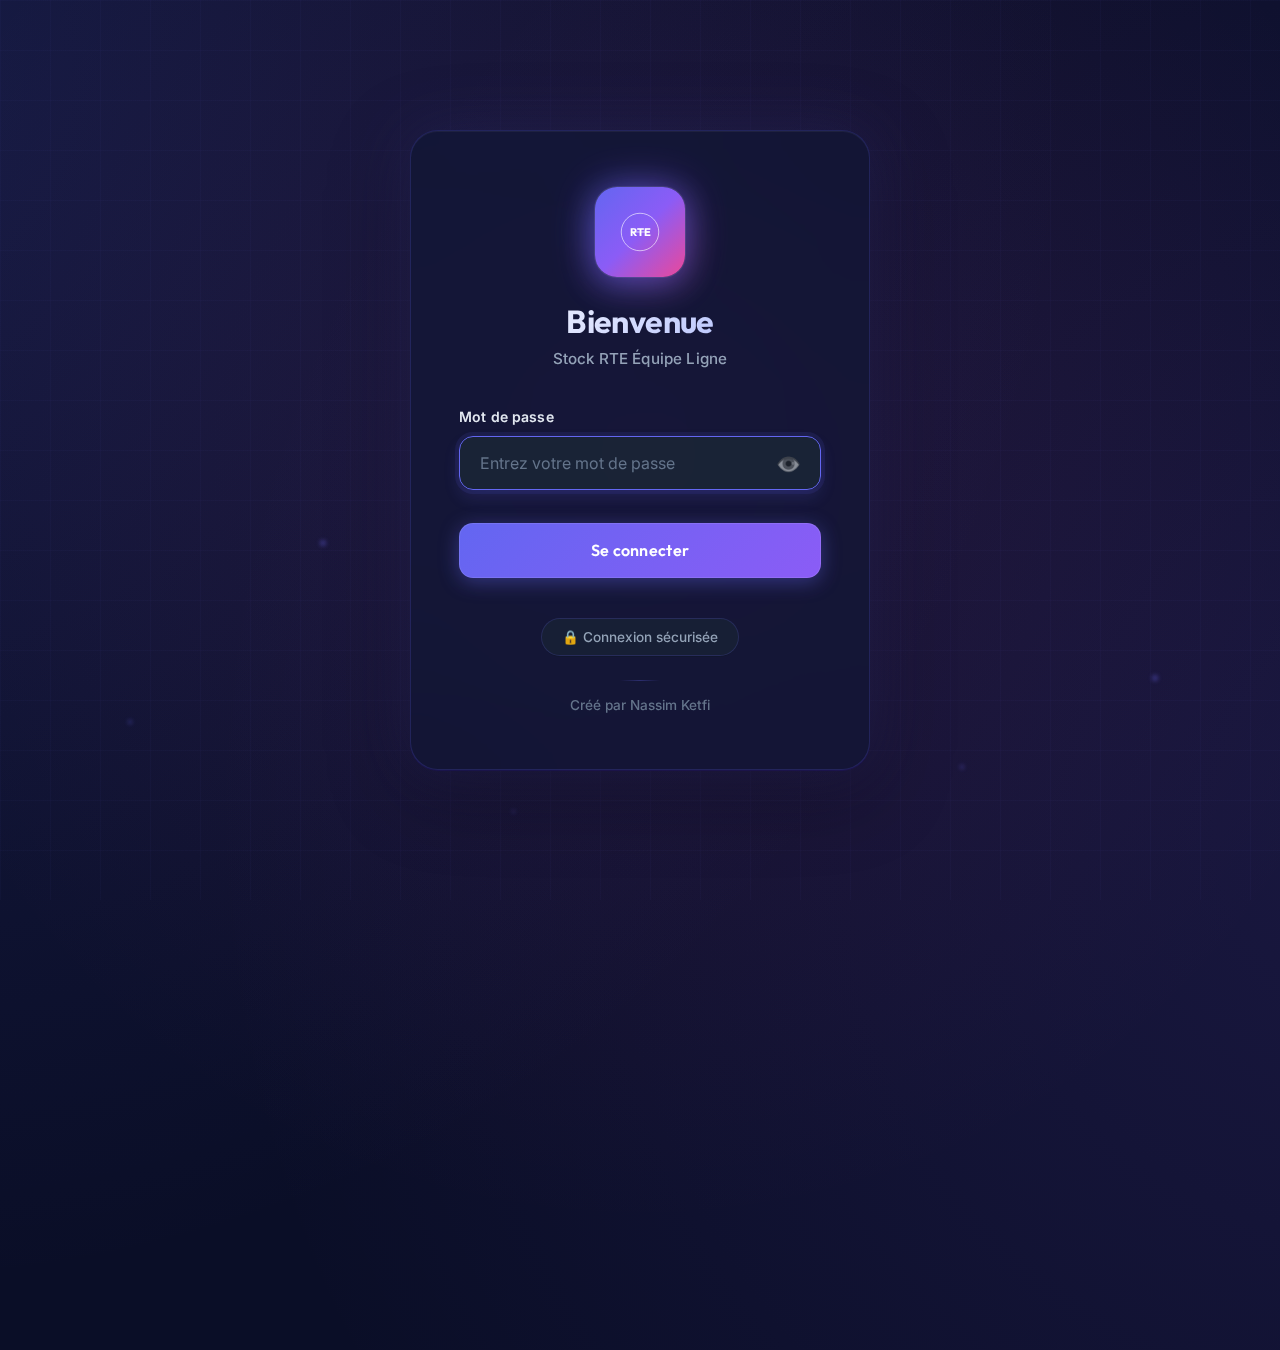
<file: index.html>
<!DOCTYPE html>
<html lang="fr">
<head>
    <meta charset="UTF-8">
    <meta name="viewport" content="width=device-width, initial-scale=1.0">
    <title>STOCK RTE ÉQUIPE LIGNE - Gestion EEL</title>
    <link rel="stylesheet" href="styles.css">
</head>
<body>
    <script>
        if (sessionStorage.getItem('authenticated') !== 'true') {
            window.location.href = 'login.html';
        }
        
        const loginTime = sessionStorage.getItem('loginTime');
        const currentTime = new Date().getTime();
        const eightHours = 8 * 60 * 60 * 1000;
        
        if (loginTime && (currentTime - loginTime) > eightHours) {
            sessionStorage.removeItem('authenticated');
            sessionStorage.removeItem('loginTime');
            alert('Votre session a expiré. Veuillez vous reconnecter.');
            window.location.href = 'login.html';
        }
    </script>

    <header>
        <div class="header-title">
            <img src="logo.png" alt="Logo ÉQUIPE LIGNE METZ" class="logo">
            <h1>STOCK RTE ÉQUIPE LIGNE</h1>
            <div id="clock" class="clock">Chargement de l'heure...</div>
        </div>
        <p>Gérez vos matériaux facilement – éditez noms, quantités et ajoutez des images.</p>
        <div style="display: flex; gap: 10px; justify-content: center; margin-top: 10px;">
            <button id="themeToggle" class="theme-btn">Mode sombre 🌙</button>
            <button id="logoutBtn" class="theme-btn" style="background-color: #e74c3c;" onclick="logout()">Déconnexion 🚪</button>
        </div>
    </header>

    <main>
        <div class="search-container">
            <input type="text" id="searchInput" placeholder="Rechercher un matériau..." onkeyup="filterMaterials()">
        </div>
        <table id="materialsTable">
            <thead>
                <tr>
                    <th>Matériaux</th>
                    <th>Emplacement</th>
                    <th>Quantité</th>
                    <th>Image</th>
                    <th>Actions</th>
                </tr>
            </thead>
            <tbody id="materialsBody"></tbody>
        </table>
        <button onclick="exportToCSV()">Exporter en CSV</button>
    </main>

    <footer>
        <p>Site créé par Nassim Ketfi – Stagiaire EEL</p>
    </footer>
    
    <script>
        function logout() {
            if (confirm('Voulez-vous vraiment vous déconnecter ?')) {
                sessionStorage.removeItem('authenticated');
                sessionStorage.removeItem('loginTime');
                window.location.href = 'login.html';
            }
        }
    </script>
    
    <script type="module">
      import { initializeApp } from "https://www.gstatic.com/firebasejs/12.8.0/firebase-app.js";
      import { getDatabase, ref, onValue, set } from "https://www.gstatic.com/firebasejs/12.8.0/firebase-database.js";
      
      const firebaseConfig = {
        apiKey: "AIzaSyAJ-Y9I9M-Us5-aOlgB_EQcIpOYWvgfo9c",
        authDomain: "gestion-stock-eel.firebaseapp.com",
        databaseURL: "https://gestion-stock-eel-default-rtdb.europe-west1.firebasedatabase.app",
        projectId: "gestion-stock-eel",
        storageBucket: "gestion-stock-eel.firebasestorage.app",
        messagingSenderId: "701983887122",
        appId: "1:701983887122:web:16cdaf148f940a4bf1adcb",
        measurementId: "G-V7X37Z2Y6V"
      };
      
      const app = initializeApp(firebaseConfig);
      const db = getDatabase(app);
      
      window.firebaseDB = db;
      window.firebaseRef = ref;
      window.firebaseOnValue = onValue;
      window.firebaseSet = set;
      
      console.log("Firebase initialisé !");
      
      import('./script.js');
    </script>
</body>
</html>
</file>
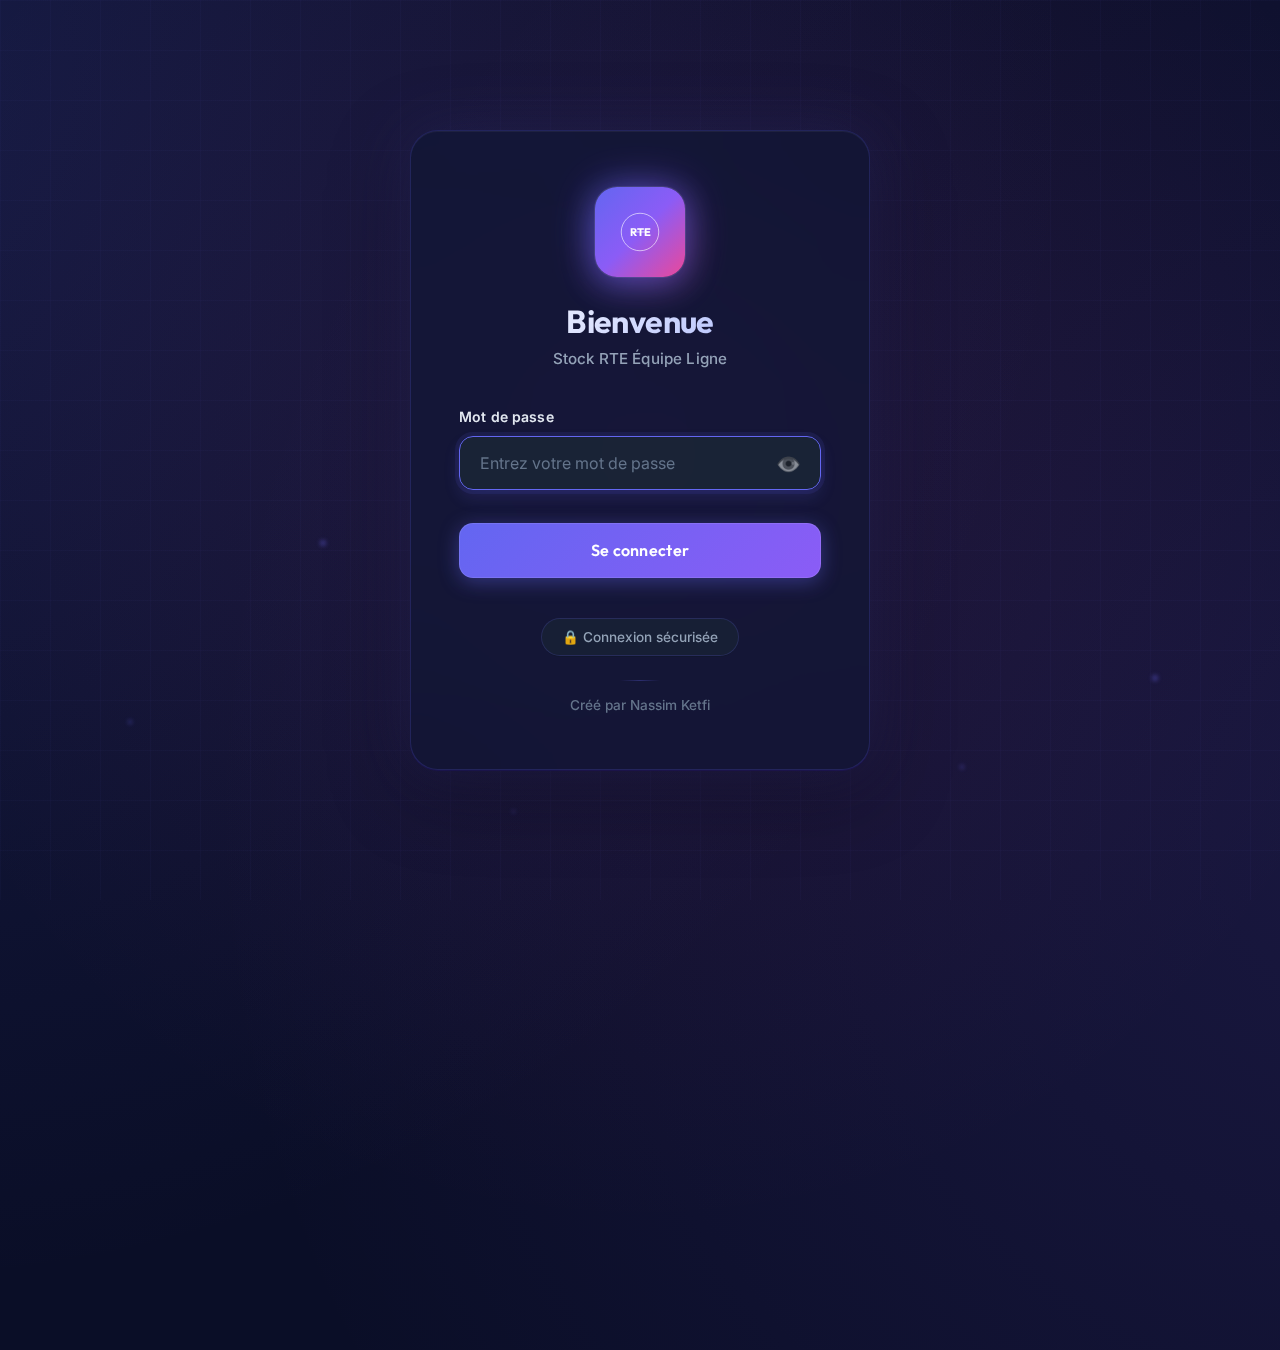
<file: login.html>
<!DOCTYPE html>
<html lang="fr">
<head>
    <meta charset="UTF-8">
    <meta name="viewport" content="width=device-width, initial-scale=1.0">
    <title>Connexion - Stock RTE Équipe Ligne</title>
    <link href="https://fonts.googleapis.com/css2?family=Inter:wght@300;400;500;600;700;800&family=Outfit:wght@400;500;600;700;800&display=swap" rel="stylesheet">
    <style>
        * {
            margin: 0;
            padding: 0;
            box-sizing: border-box;
        }
        
        body {
            font-family: 'Inter', -apple-system, BlinkMacSystemFont, sans-serif;
            background: #0a0e27;
            min-height: 100vh;
            display: flex;
            justify-content: center;
            align-items: center;
            padding: 1.5rem;
            position: relative;
            overflow: hidden;
        }
        
        /* Grille d'arrière-plan animée */
        body::before {
            content: '';
            position: absolute;
            top: 0;
            left: 0;
            width: 100%;
            height: 100%;
            background: 
                linear-gradient(90deg, rgba(99, 102, 241, 0.03) 1px, transparent 1px),
                linear-gradient(rgba(99, 102, 241, 0.03) 1px, transparent 1px);
            background-size: 50px 50px;
            animation: gridMove 20s linear infinite;
            pointer-events: none;
        }
        
        @keyframes gridMove {
            0% { transform: translate(0, 0); }
            100% { transform: translate(50px, 50px); }
        }
        
        /* Gradient lumineux d'arrière-plan */
        body::after {
            content: '';
            position: absolute;
            top: -50%;
            left: -50%;
            width: 200%;
            height: 200%;
            background: 
                radial-gradient(circle at 20% 30%, rgba(99, 102, 241, 0.15) 0%, transparent 50%),
                radial-gradient(circle at 80% 70%, rgba(139, 92, 246, 0.12) 0%, transparent 50%),
                radial-gradient(circle at 50% 50%, rgba(236, 72, 153, 0.08) 0%, transparent 50%);
            animation: bgPulse 15s ease-in-out infinite;
            pointer-events: none;
        }
        
        @keyframes bgPulse {
            0%, 100% { transform: translate(0, 0) scale(1); opacity: 1; }
            50% { transform: translate(-5%, -5%) scale(1.1); opacity: 0.8; }
        }
        
        /* Particules flottantes modernes */
        .particle {
            position: absolute;
            background: rgba(99, 102, 241, 0.4);
            border-radius: 50%;
            filter: blur(2px);
            animation: floatParticle 20s infinite ease-in-out;
        }
        
        @keyframes floatParticle {
            0%, 100% {
                transform: translate(0, 0);
                opacity: 0;
            }
            10%, 90% {
                opacity: 0.6;
            }
            50% {
                transform: translate(100px, -100vh) rotate(180deg);
            }
        }
        
        .particle:nth-child(1) { width: 4px; height: 4px; left: 10%; top: 80%; animation-delay: 0s; }
        .particle:nth-child(2) { width: 6px; height: 6px; left: 25%; top: 60%; animation-delay: 2s; }
        .particle:nth-child(3) { width: 3px; height: 3px; left: 40%; top: 90%; animation-delay: 4s; }
        .particle:nth-child(4) { width: 5px; height: 5px; left: 60%; top: 70%; animation-delay: 1s; }
        .particle:nth-child(5) { width: 4px; height: 4px; left: 75%; top: 85%; animation-delay: 3s; }
        .particle:nth-child(6) { width: 6px; height: 6px; left: 90%; top: 75%; animation-delay: 5s; }
        
        /* Container principal */
        .login-container {
            position: relative;
            z-index: 10;
            background: rgba(15, 23, 42, 0.7);
            backdrop-filter: blur(40px) saturate(180%);
            border: 1px solid rgba(99, 102, 241, 0.2);
            border-radius: 28px;
            padding: 3.5rem 3rem;
            width: 100%;
            max-width: 460px;
            box-shadow: 
                0 0 60px rgba(99, 102, 241, 0.15),
                0 20px 80px rgba(0, 0, 0, 0.4),
                inset 0 1px 0 rgba(255, 255, 255, 0.05);
            animation: slideUp 0.6s cubic-bezier(0.16, 1, 0.3, 1);
        }
        
        @keyframes slideUp {
            from {
                opacity: 0;
                transform: translateY(40px);
            }
            to {
                opacity: 1;
                transform: translateY(0);
            }
        }
        
        /* Logo RTE */
        .logo-container {
            text-align: center;
            margin-bottom: 2.5rem;
        }
        
        .logo-circle {
            width: 90px;
            height: 90px;
            margin: 0 auto 1.5rem;
            background: linear-gradient(135deg, #6366f1 0%, #8b5cf6 50%, #ec4899 100%);
            border-radius: 22px;
            display: flex;
            align-items: center;
            justify-content: center;
            box-shadow: 
                0 8px 32px rgba(99, 102, 241, 0.4),
                0 0 0 1px rgba(255, 255, 255, 0.1);
            animation: logoFloat 4s ease-in-out infinite;
            position: relative;
        }
        
        .logo-circle::before {
            content: '';
            position: absolute;
            inset: -2px;
            background: linear-gradient(135deg, #6366f1, #8b5cf6, #ec4899);
            border-radius: 24px;
            opacity: 0.5;
            filter: blur(20px);
            z-index: -1;
        }
        
        @keyframes logoFloat {
            0%, 100% { transform: translateY(0) rotate(0deg); }
            50% { transform: translateY(-8px) rotate(2deg); }
        }
        
        .logo-circle svg {
            width: 50px;
            height: 50px;
            fill: white;
        }
        
        h1 {
            font-family: 'Outfit', sans-serif;
            font-size: 2rem;
            font-weight: 700;
            background: linear-gradient(135deg, #ffffff 0%, #a5b4fc 100%);
            -webkit-background-clip: text;
            -webkit-text-fill-color: transparent;
            background-clip: text;
            margin-bottom: 0.5rem;
            text-align: center;
            letter-spacing: -0.02em;
        }
        
        .subtitle {
            font-size: 0.95rem;
            color: #94a3b8;
            text-align: center;
            font-weight: 500;
            margin-bottom: 2.5rem;
            letter-spacing: 0.01em;
        }
        
        /* Formulaire */
        .form-group {
            margin-bottom: 1.5rem;
        }
        
        label {
            display: block;
            font-size: 0.875rem;
            font-weight: 600;
            color: #e2e8f0;
            margin-bottom: 0.75rem;
            letter-spacing: 0.01em;
        }
        
        .input-wrapper {
            position: relative;
        }
        
        input[type="password"],
        input[type="text"] {
            width: 100%;
            padding: 1rem 3.5rem 1rem 1.25rem;
            background: rgba(30, 41, 59, 0.5);
            border: 1.5px solid rgba(99, 102, 241, 0.2);
            border-radius: 14px;
            color: #f1f5f9;
            font-family: 'Inter', sans-serif;
            font-size: 1rem;
            transition: all 0.3s cubic-bezier(0.4, 0, 0.2, 1);
            backdrop-filter: blur(10px);
        }
        
        input[type="password"]:focus,
        input[type="text"]:focus {
            outline: none;
            border-color: #6366f1;
            background: rgba(30, 41, 59, 0.7);
            box-shadow: 
                0 0 0 4px rgba(99, 102, 241, 0.1),
                0 8px 16px rgba(99, 102, 241, 0.15);
            transform: translateY(-1px);
        }
        
        input::placeholder {
            color: #64748b;
        }
        
        /* Icône œil */
        .toggle-password {
            position: absolute;
            right: 1.25rem;
            top: 50%;
            transform: translateY(-50%);
            font-size: 1.25rem;
            cursor: pointer;
            transition: all 0.2s ease;
            user-select: none;
            opacity: 0.5;
            filter: grayscale(100%);
        }
        
        .toggle-password:hover {
            opacity: 1;
            transform: translateY(-50%) scale(1.15);
            filter: grayscale(0%);
        }
        
        /* Bouton de connexion */
        .submit-btn {
            width: 100%;
            padding: 1.1rem;
            background: linear-gradient(135deg, #6366f1 0%, #8b5cf6 100%);
            border: none;
            border-radius: 14px;
            color: white;
            font-family: 'Outfit', sans-serif;
            font-size: 1rem;
            font-weight: 600;
            cursor: pointer;
            transition: all 0.3s cubic-bezier(0.4, 0, 0.2, 1);
            box-shadow: 
                0 4px 20px rgba(99, 102, 241, 0.4),
                0 0 0 1px rgba(255, 255, 255, 0.1) inset;
            margin-top: 0.5rem;
            letter-spacing: 0.02em;
            position: relative;
            overflow: hidden;
        }
        
        .submit-btn::before {
            content: '';
            position: absolute;
            top: 0;
            left: -100%;
            width: 100%;
            height: 100%;
            background: linear-gradient(90deg, transparent, rgba(255, 255, 255, 0.2), transparent);
            transition: left 0.5s;
        }
        
        .submit-btn:hover {
            transform: translateY(-2px);
            box-shadow: 
                0 8px 30px rgba(99, 102, 241, 0.5),
                0 0 0 1px rgba(255, 255, 255, 0.2) inset;
        }
        
        .submit-btn:hover::before {
            left: 100%;
        }
        
        .submit-btn:active {
            transform: translateY(0);
        }
        
        /* État de succès du bouton */
        .submit-btn.success {
            background: linear-gradient(135deg, #10b981 0%, #059669 100%);
            box-shadow: 0 4px 20px rgba(16, 185, 129, 0.4);
        }
        
        /* Message d'erreur */
        .error-message {
            background: rgba(220, 38, 38, 0.1);
            border: 1.5px solid rgba(239, 68, 68, 0.3);
            color: #fca5a5;
            padding: 1rem;
            border-radius: 14px;
            text-align: center;
            margin-top: 1.25rem;
            font-size: 0.9rem;
            font-weight: 600;
            display: none;
            animation: shake 0.5s;
            backdrop-filter: blur(10px);
        }
        
        @keyframes shake {
            0%, 100% { transform: translateX(0); }
            25% { transform: translateX(-8px); }
            75% { transform: translateX(8px); }
        }
        
        .error-message.show {
            display: block;
        }
        
        /* Pied de page */
        .footer {
            margin-top: 2.5rem;
            text-align: center;
        }
        
        .security-badge {
            display: inline-flex;
            align-items: center;
            gap: 0.5rem;
            padding: 0.65rem 1.25rem;
            background: rgba(30, 41, 59, 0.5);
            border: 1px solid rgba(99, 102, 241, 0.2);
            border-radius: 100px;
            font-size: 0.85rem;
            color: #94a3b8;
            font-weight: 500;
            backdrop-filter: blur(10px);
        }
        
        .creator-info {
            margin-top: 1.5rem;
            font-size: 0.85rem;
            color: #64748b;
            font-weight: 500;
        }
        
        .creator-info::before {
            content: '';
            display: block;
            width: 40px;
            height: 1px;
            background: linear-gradient(90deg, transparent, rgba(99, 102, 241, 0.3), transparent);
            margin: 0 auto 1rem;
        }
        
        /* Responsive */
        @media (max-width: 480px) {
            .login-container {
                padding: 2.5rem 1.75rem;
            }
            
            h1 {
                font-size: 1.75rem;
            }
            
            .logo-circle {
                width: 75px;
                height: 75px;
                border-radius: 18px;
            }
            
            .logo-circle svg {
                width: 42px;
                height: 42px;
            }
        }
        
        /* Animation de chargement subtile */
        @keyframes pulse {
            0%, 100% { opacity: 1; }
            50% { opacity: 0.8; }
        }
    </style>
</head>
<body>
    <!-- Particules flottantes -->
    <div class="particle"></div>
    <div class="particle"></div>
    <div class="particle"></div>
    <div class="particle"></div>
    <div class="particle"></div>
    <div class="particle"></div>
    
    <!-- Container de connexion -->
    <div class="login-container">
        <div class="logo-container">
            <div class="logo-circle">
                <!-- Logo RTE modernisé -->
                <svg class="rte-logo" viewBox="0 0 200 200" xmlns="http://www.w3.org/2000/svg">
                    <g fill="white">
                        <circle cx="100" cy="100" r="75" fill="none" stroke="white" stroke-width="3" opacity="0.8"/>
                        <text x="100" y="115" font-family="'Outfit', Arial, sans-serif" font-size="44" font-weight="700" text-anchor="middle" fill="white">RTE</text>
                        <line x1="65" y1="100" x2="135" y2="100" stroke="white" stroke-width="3" stroke-linecap="round" opacity="0.9"/>
                    </g>
                </svg>
            </div>
            <h1>Bienvenue</h1>
            <p class="subtitle">Stock RTE Équipe Ligne</p>
        </div>
        
        <form id="loginForm">
            <div class="form-group">
                <label for="password">Mot de passe</label>
                <div class="input-wrapper">
                    <input 
                        type="password" 
                        id="password" 
                        placeholder="Entrez votre mot de passe" 
                        required 
                        autofocus
                        autocomplete="current-password">
                    <span class="toggle-password" onclick="togglePassword()">👁️</span>
                </div>
            </div>
            
            <button type="submit" class="submit-btn">
                Se connecter
            </button>
            
            <div class="error-message" id="errorMsg">
                ❌ Mot de passe incorrect
            </div>
        </form>
        
        <div class="footer">
            <div class="security-badge">
                🔒 Connexion sécurisée
            </div>
            <p class="creator-info">
                Créé par Nassim Ketfi
            </p>
        </div>
    </div>

    <script>
        // ⚙️ MOT DE PASSE À CONFIGURER
        const CORRECT_PASSWORD = "2026";
        
        // Basculer visibilité du mot de passe
        function togglePassword() {
            const passwordInput = document.getElementById('password');
            const toggleIcon = document.querySelector('.toggle-password');
            
            if (passwordInput.type === 'password') {
                passwordInput.type = 'text';
                toggleIcon.textContent = '🙈';
            } else {
                passwordInput.type = 'password';
                toggleIcon.textContent = '👁️';
            }
        }
        
        // Gestion de la connexion
        document.getElementById('loginForm').addEventListener('submit', function(e) {
            e.preventDefault();
            
            const inputPassword = document.getElementById('password').value;
            const errorMsg = document.getElementById('errorMsg');
            const button = document.querySelector('.submit-btn');
            
            if (inputPassword === CORRECT_PASSWORD) {
                // ✅ Connexion réussie
                sessionStorage.setItem('authenticated', 'true');
                sessionStorage.setItem('loginTime', new Date().getTime());
                
                // Animation de succès
                button.textContent = '✓ Connexion réussie';
                button.classList.add('success');
                errorMsg.classList.remove('show');
                
                // Redirection
                setTimeout(() => {
                    window.location.href = 'index.html';
                }, 800);
                
            } else {
                // ❌ Mot de passe incorrect
                errorMsg.classList.add('show');
                document.getElementById('password').value = '';
                document.getElementById('password').focus();
                
                // Cache le message après 3 secondes
                setTimeout(() => {
                    errorMsg.classList.remove('show');
                }, 3000);
            }
        });
        
        // Touche Entrée
        document.getElementById('password').addEventListener('keypress', function(e) {
            if (e.key === 'Enter') {
                document.getElementById('loginForm').dispatchEvent(new Event('submit'));
            }
        });
    </script>
</body>
</html>
</file>
<file: styles.css>
body {
    font-family: Arial, sans-serif;
    background-color: #f4f4f4;
    margin: 0;
    padding: 20px;
    color: #333;
}

header {
    text-align: center;
    background-color: #007bff; /* Bleu pro */
    color: white;
    padding: 20px;
    border-radius: 8px;
}

main {
    max-width: 800px;
    margin: 0 auto;
}

#searchInput {
    width: 100%;
    padding: 10px;
    margin-bottom: 20px;
    border: 1px solid #ccc;
    border-radius: 4px;
}

table {
    width: 100%;
    border-collapse: collapse;
    margin-bottom: 20px;
    background-color: white;
    box-shadow: 0 2px 10px rgba(0,0,0,0.1);
}

th, td {
    padding: 12px;
    text-align: left;
    border-bottom: 1px solid #ddd;
}

th {
    background-color: #28a745; /* Vert pour thème EEL */
    color: white;
}

button {
    padding: 8px 12px;
    margin: 0 5px;
    border: none;
    border-radius: 4px;
    cursor: pointer;
    transition: transform 0.2s, background-color 0.3s;
}

button:hover {
    transform: scale(1.05);
}

.add-btn {
    background-color: #28a745;
    color: white;
}

.remove-btn {
    background-color: #dc3545;
    color: white;
}

.edit-btn {
    background-color: #ffc107;
    color: black;
}

.image-btn {
    background-color: #17a2b8;
    color: white;
}

.material-image {
    max-width: 50px;
    max-height: 50px;
    border-radius: 4px;
    transition: transform 0.3s;
}

.material-image:hover {
    transform: scale(1.2);
}

.quantity-input, .name-input {
    width: 80px;
    padding: 5px;
    border: 1px solid #ccc;
    border-radius: 4px;
    animation: pulse 0.5s ease-in-out;
}

@keyframes pulse {
    0% { transform: scale(1); }
    50% { transform: scale(1.05); }
    100% { transform: scale(1); }
}

tr {
    animation: fadeIn 0.5s ease-in;
}

@keyframes fadeIn {
    from { opacity: 0; transform: translateY(10px); }
    to { opacity: 1; transform: translateY(0); }
}

/* Responsive */
@media (max-width: 600px) {
    table, thead, tbody, th, td, tr {
        display: block;
    }
    thead tr {
        position: absolute;
        top: -9999px;
        left: -9999px;
    }
    tr { border: 1px solid #ccc; margin-bottom: 10px; }
    td {
        border: none;
        border-bottom: 1px solid #eee;
        position: relative;
        padding-left: 50%;
    }
    td:before {
        position: absolute;
        top: 6px;
        left: 6px;
        width: 45%;
        padding-right: 10px;
        white-space: nowrap;
    }
    td:nth-of-type(1):before { content: "Matériaux"; }
    td:nth-of-type(2):before { content: "Quantité"; }
    td:nth-of-type(3):before { content: "Image"; }
    td:nth-of-type(4):before { content: "Actions"; }
}
</file>
